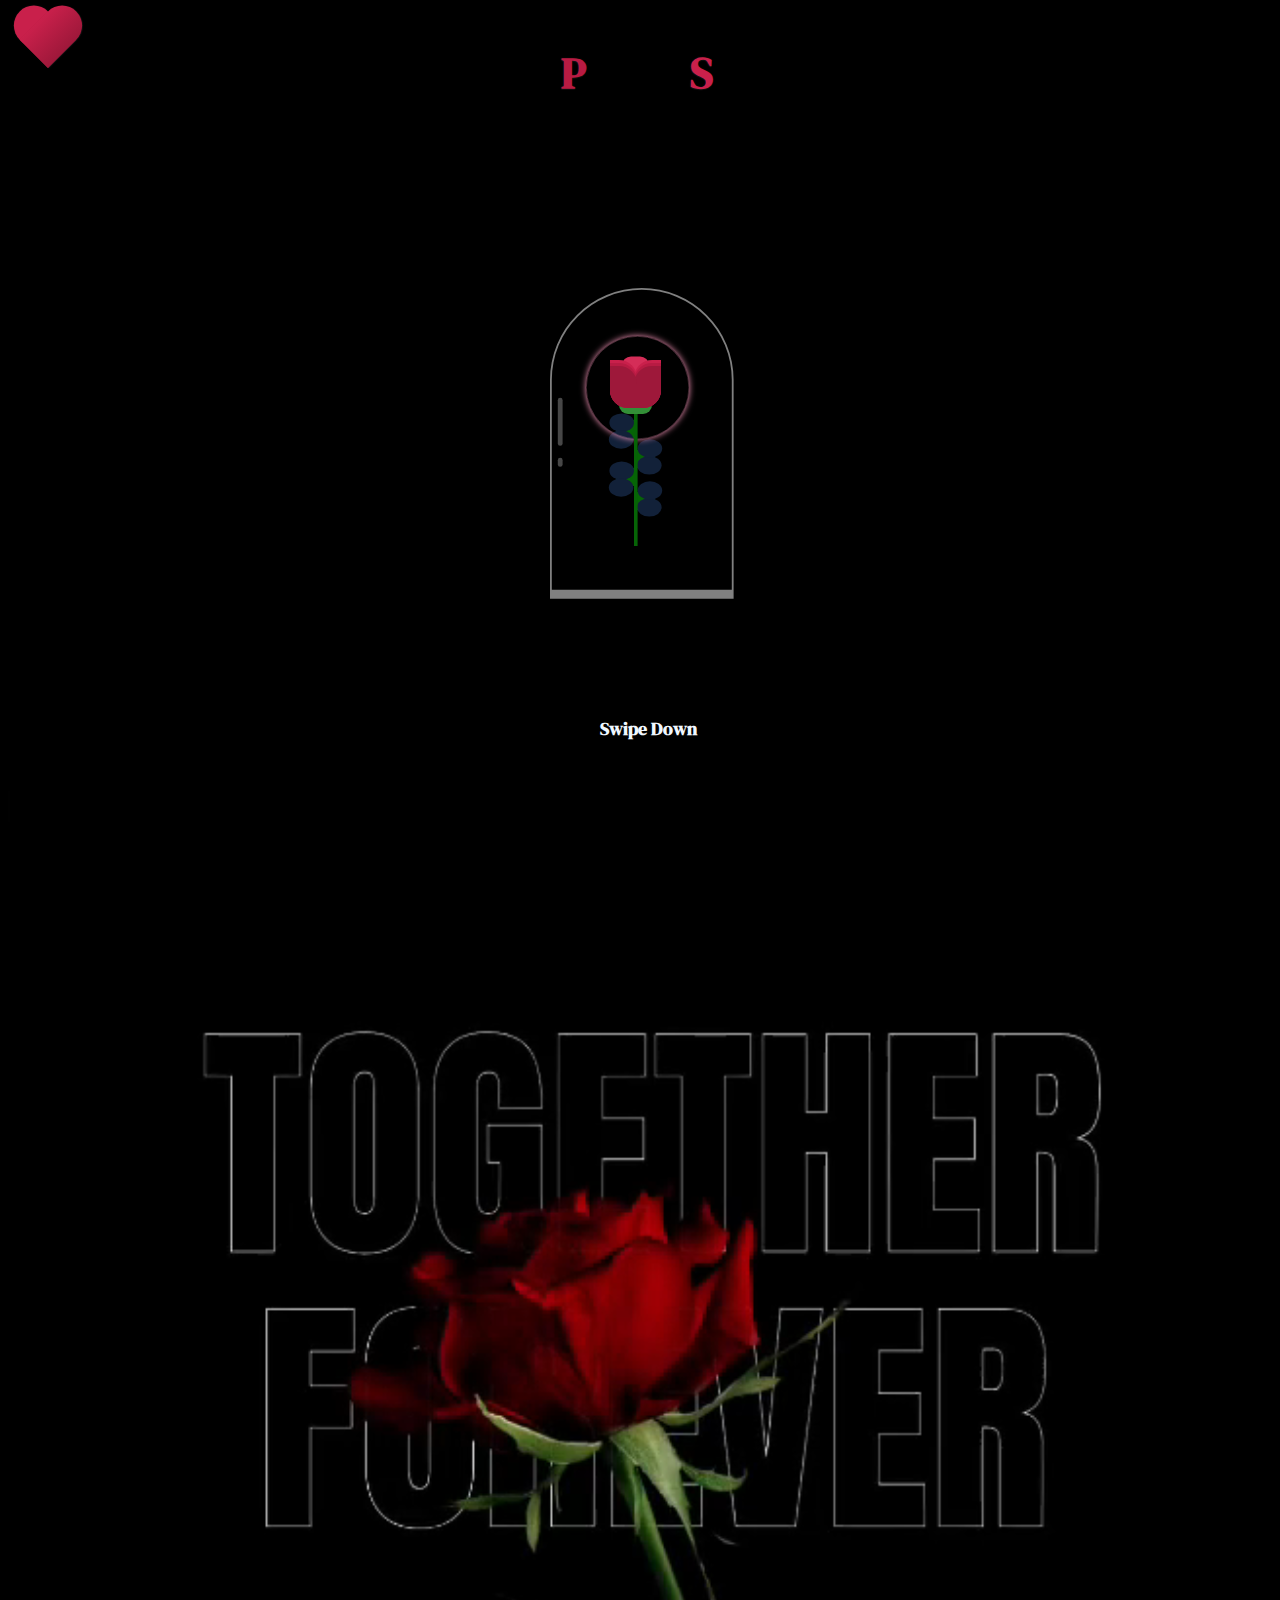
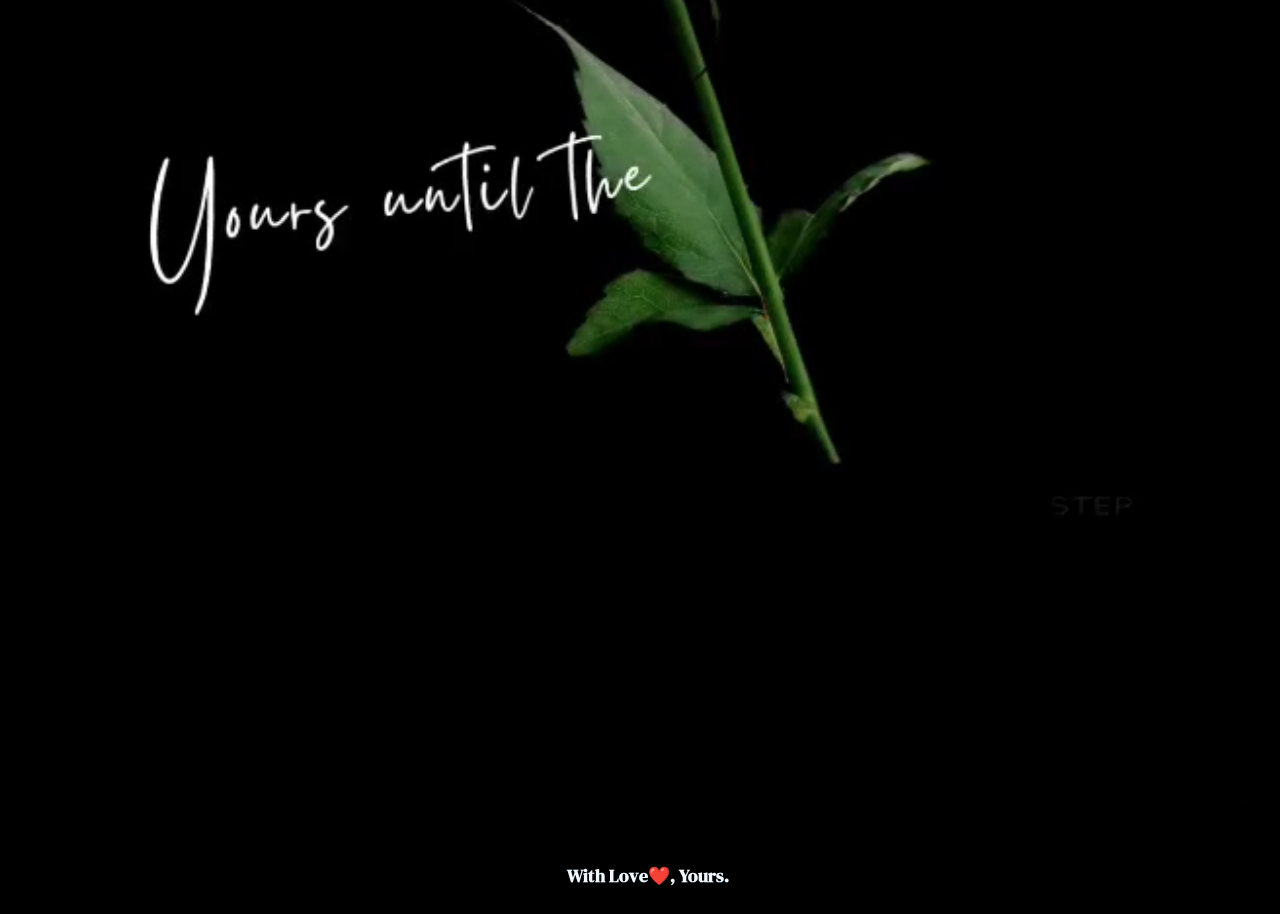
<file: index.html>
<!DOCTYPE html>
<html lang="en">
<head>
    <meta charset="UTF-8">
    <meta name="viewport" content="width=device-width, initial-scale=1.0">
    <title>PS</title>
    <link rel="stylesheet" href="./index.css">
    <link rel="stylesheet" href="./scroll.css">
    <link rel="preconnect" href="https://fonts.googleapis.com">
    <link rel="preconnect" href="https://fonts.gstatic.com" crossorigin>
    <link href="https://fonts.googleapis.com/css2?family=Dancing+Script:wght@600&display=swap" rel="stylesheet">
	<link href="https://fonts.googleapis.com/css2?family=DM+Serif+Display&family=Rubik+Glitch+Pop&display=swap" rel="stylesheet">
</head>
<body>
    <div class="container">
	<div class="glass"></div>
	<div class="thorns">
		<div></div>
		<div></div>
		<div></div>
		<div></div>
	</div>
	<div class="glow"></div>
	<div class="rose-leaves">
		<div></div>
		<div></div>
	</div>
	<div class="rose-petals">
		<div></div>
		<div></div>
		<div></div>
		<div></div>
		<div></div>
		<div></div>
		<div></div>
	</div>
	<div class="sparkles">
		<div></div>
		<div></div>
		<div></div>
		<div></div>
		<div></div>
		<div></div>
		<div></div>
		<div></div>
		<div></div>
		<div></div>
	</div>
</div>
<div class="scale">
    <div class="love">
        <p class="letters _1">P</p>
        <p class="heart"></p> 
        <p class="letters _2">S</p>
    </div>  
</div>
<div style="display: flex; justify-content: center; flex-direction: column; padding-top: 60vh; z-index: 99999; width: 100%;">
		<p style="color: aliceblue; text-align: center; font-size: 18px; font-weight: bold;  font-family: 'DM Serif Display', serif; margin-bottom: 50px;">Swipe Down</p>
		<video muted autoplay playsinline loop style="width: 100%; height: 100%;pointer-events: none;">
			<source src="./rose.mp4" type="video/mp4">
			Your browser does not support the video tag.
		  </video>	<div>
		<p style="color: aliceblue; text-align: center; font-size: 18px; font-weight: bold;  font-family: 'DM Serif Display', serif;">With Love❤️, Yours.</p>
	</div>
</div>
</body>
</html>
</file>
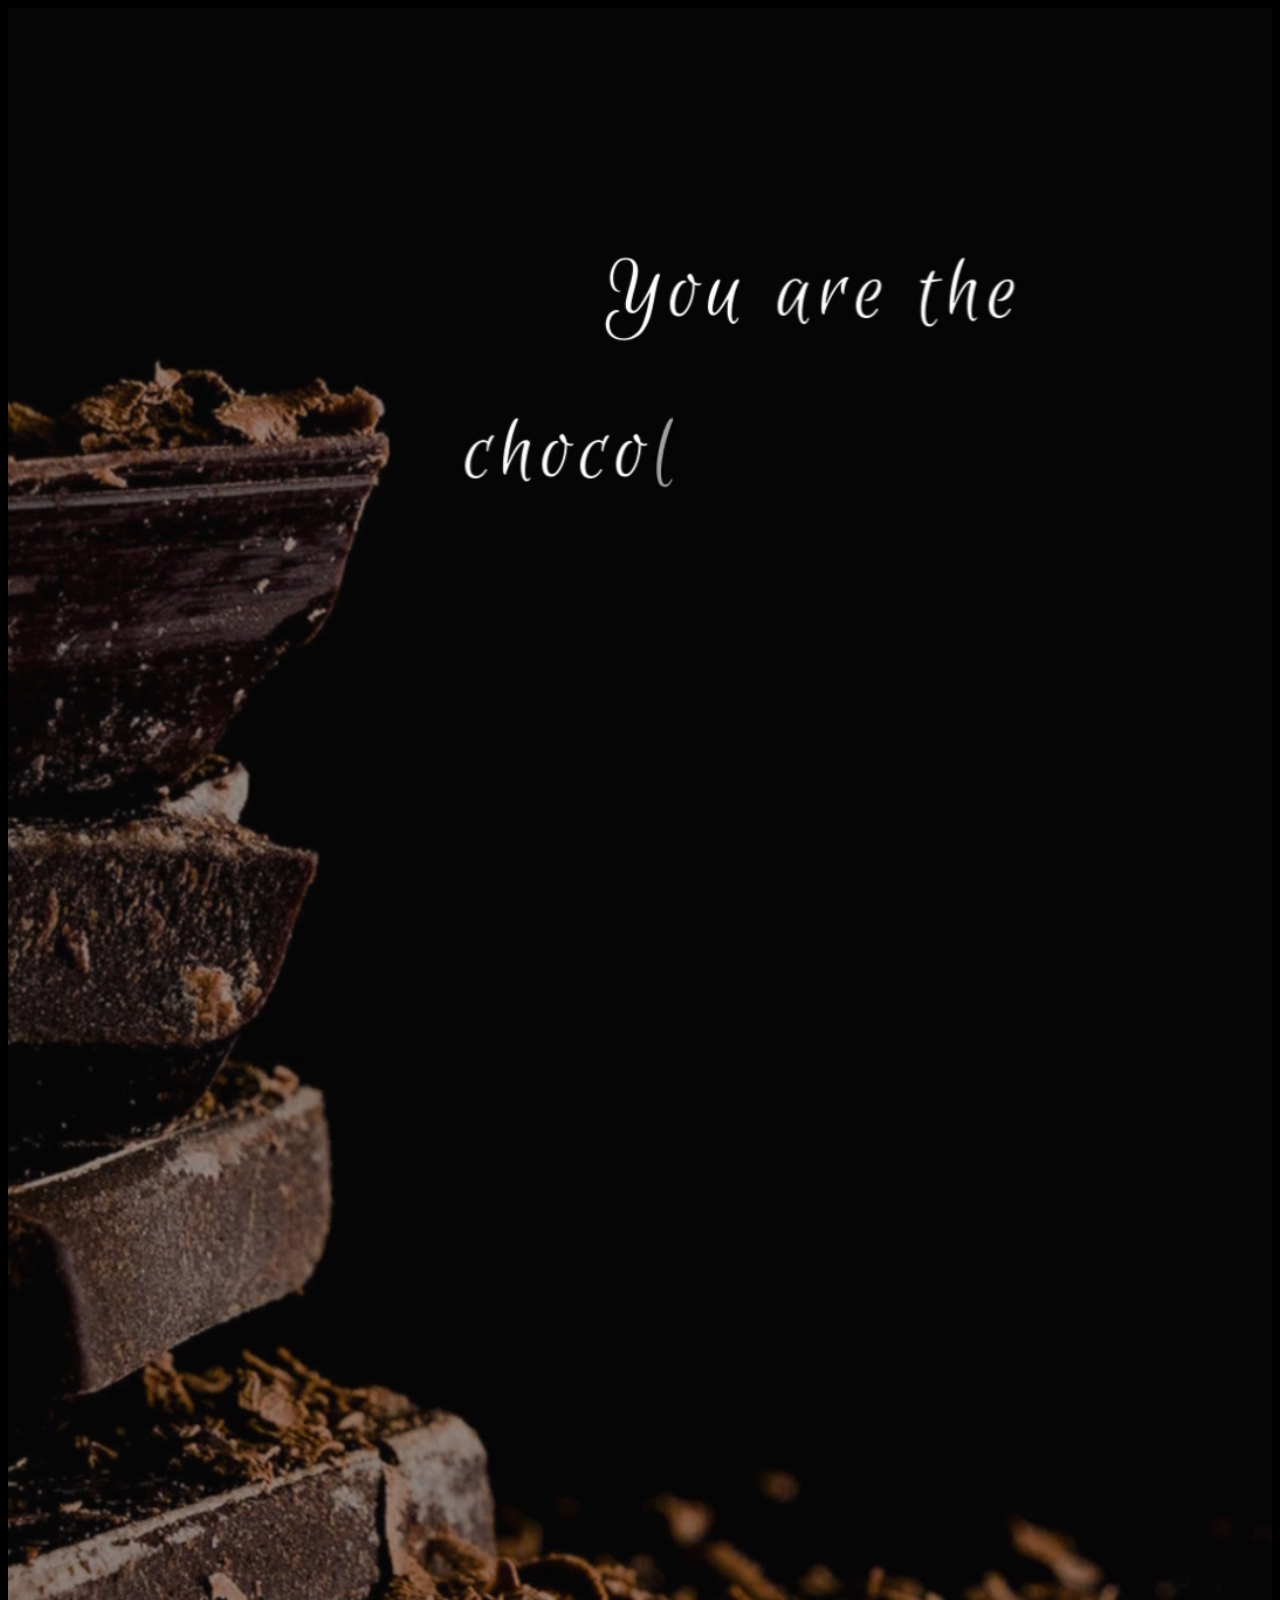
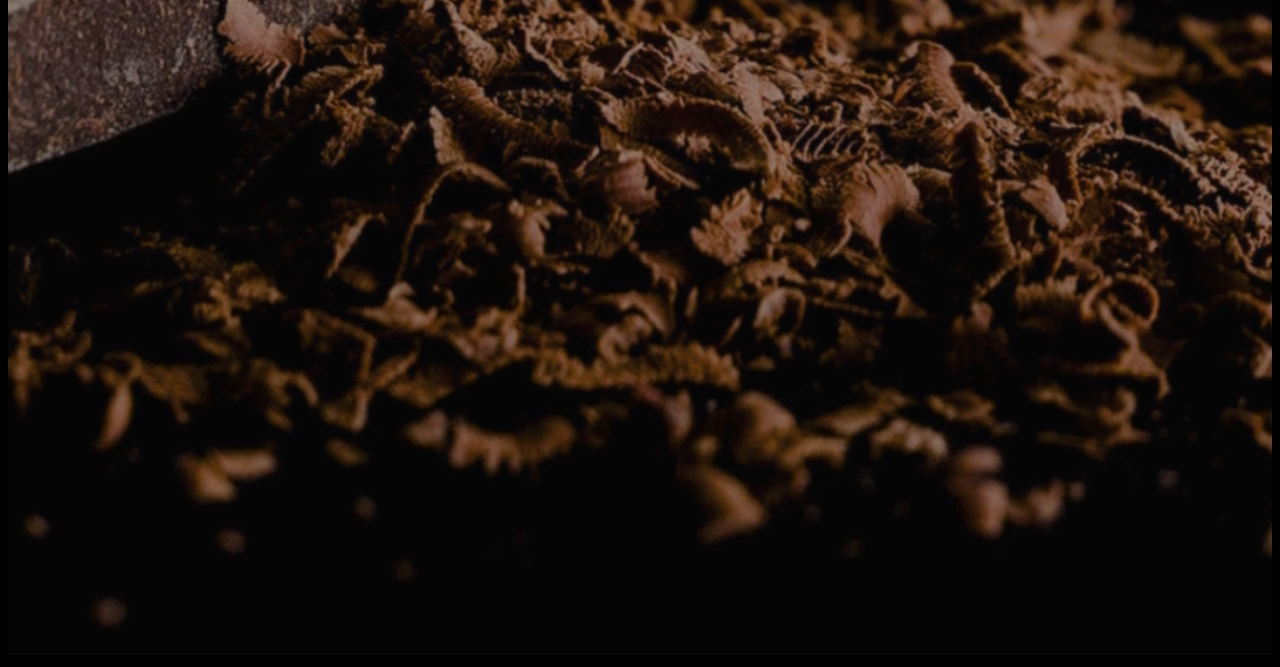
<file: chocolate .html>
<!DOCTYPE html>
<html lang="en">
<head>
    <meta charset="UTF-8">
    <meta name="viewport" content="width=device-width, initial-scale=1.0">
    <title>Chocolate </title>
    <link rel="stylesheet" href="./scroll.css">
</head>
<body style="background-color: black;">
    <video muted autoplay playsinline loop style="width: 100%; height: 100%;pointer-events: none;">
        <source src="./chocalate.mp4" type="video/mp4">
        Your browser does not support the video tag.
      </video>	
</body>
</html>
</file>
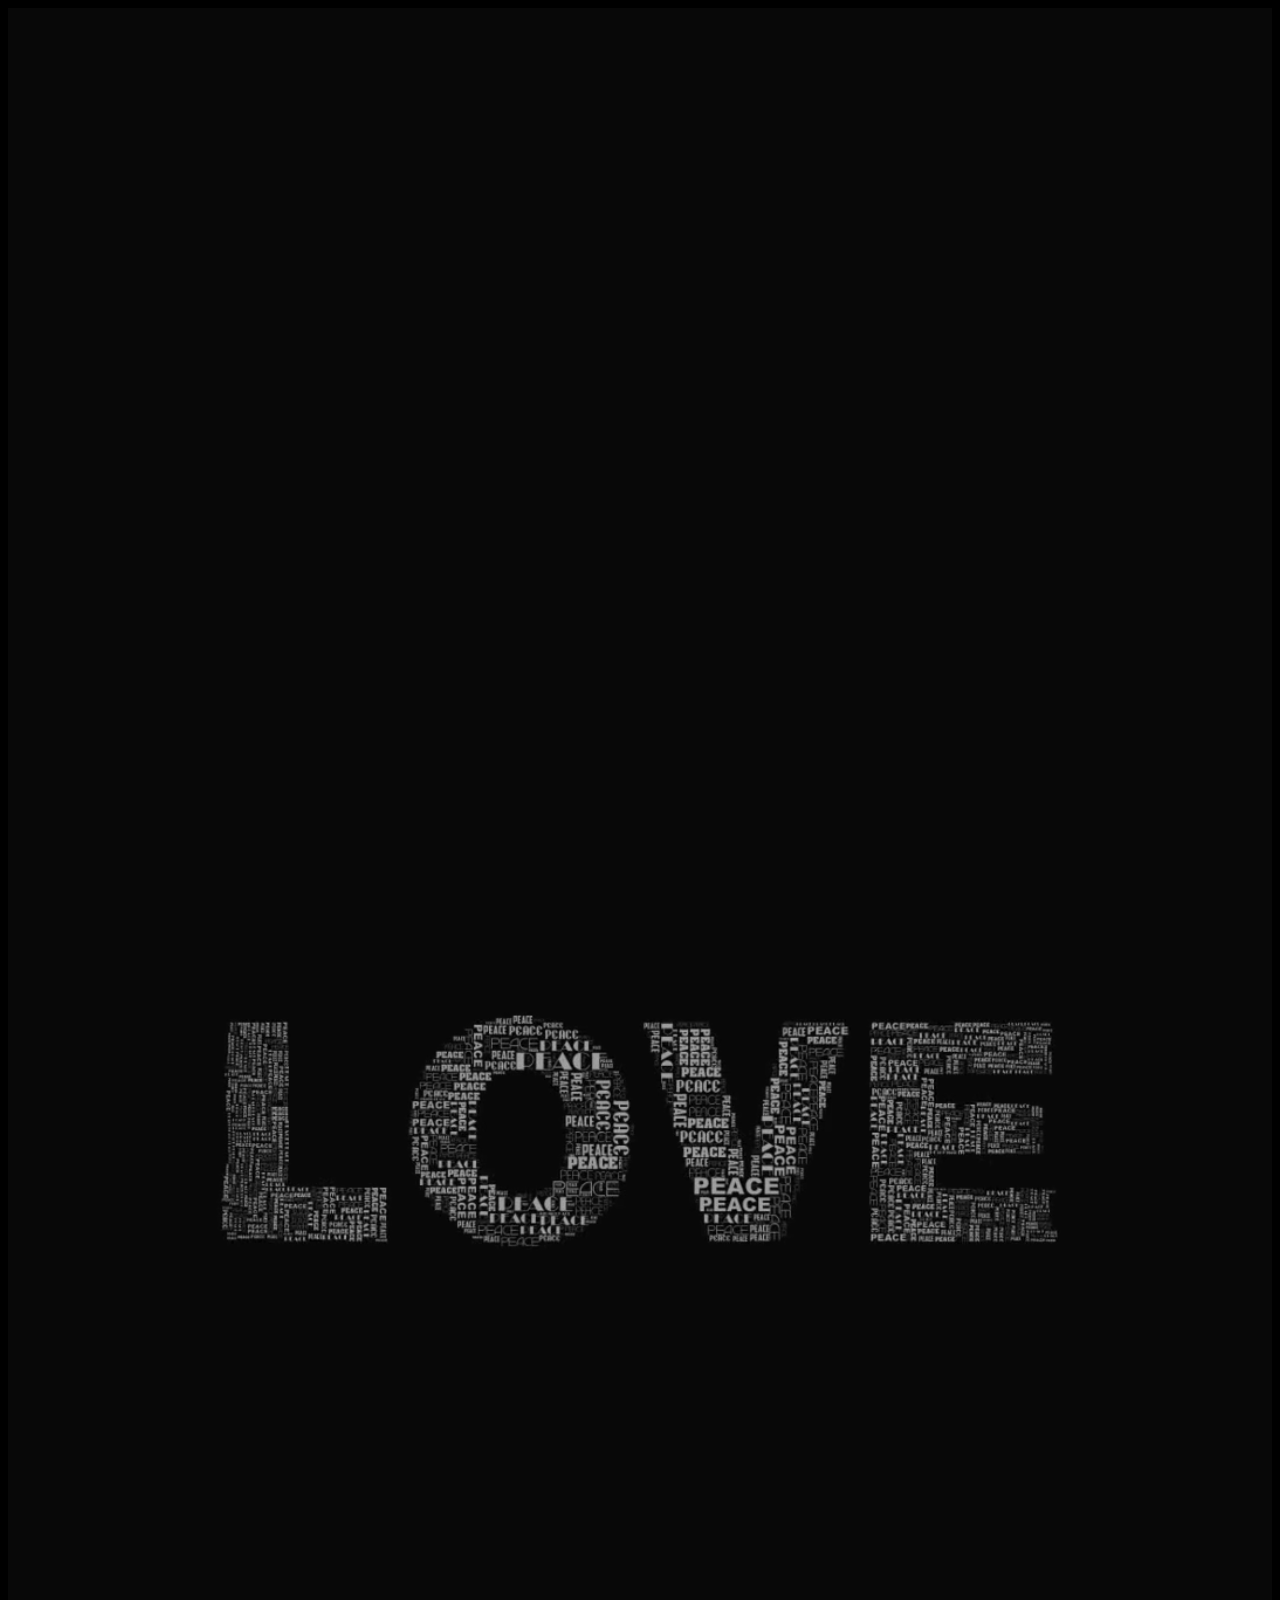
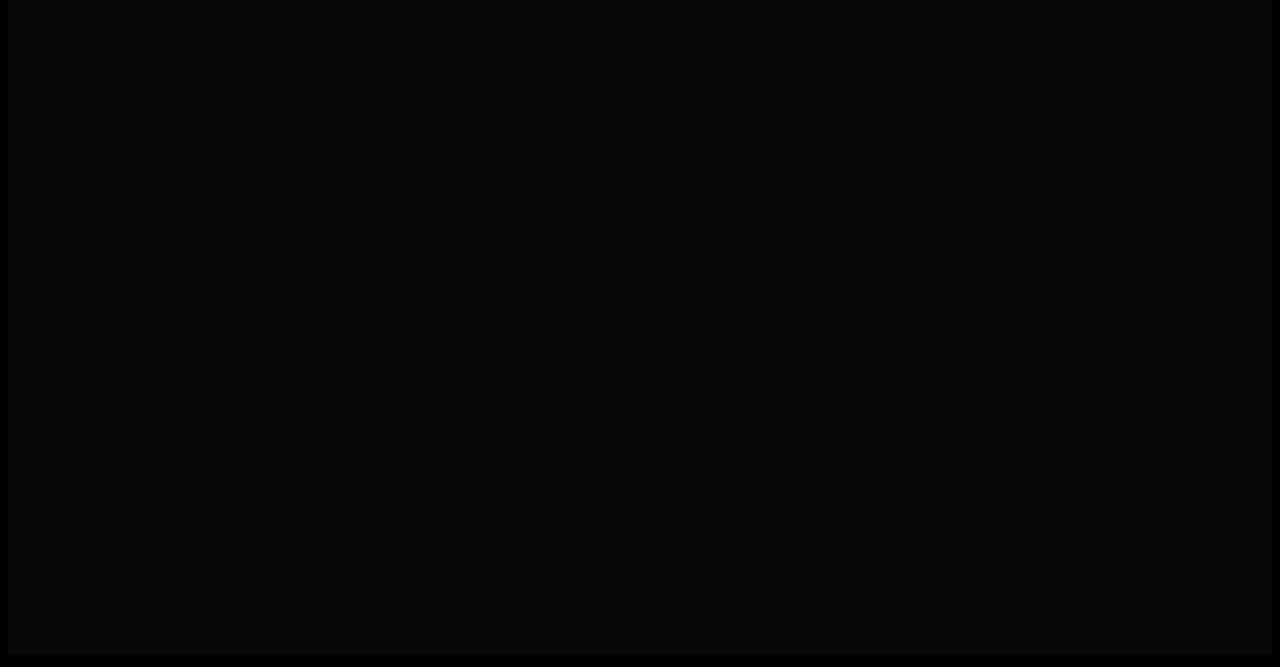
<file: propose.html>
<!DOCTYPE html>
<html lang="en">
<head>
    <meta charset="UTF-8">
    <meta name="viewport" content="width=device-width, initial-scale=1.0">
    <title>Propose</title>
    <link rel="stylesheet" href="./scroll.css">
</head>
<body style="background-color: black;">
    <video muted autoplay playsinline loop style="width: 100%; height: 100%;pointer-events: none;">
        <source src="./propose.mp4" type="video/mp4">
        Your browser does not support the video tag.
      </video>	
</body>
</html>
</file>
<file: index.css>
body {
	/* height: 100%; */
	width: 100%;
	background: #000000;
	overflow-x: hidden;
  }
  
  .container {
	width: 100px;
	height: 300px;
	position: absolute;
	left: 0;
	right: 0;
	top: 0;
	bottom: 0;
	margin: auto;
	-moz-transform: scale(0.6);
	-ms-transform: scale(0.6);
	-webkit-transform: scale(0.6);
	transform: scale(0.6);
  }
  .container div {
	position: absolute;
  }
  .container .glass {
	height: 500px;
	width: 300px;
	border: 3px solid rgba(255, 255, 255, 0.5);
	-moz-border-radius: 300px 300px 0px 0px;
	-webkit-border-radius: 300px;
	border-radius: 300px 300px 0px 0px;
	left: -100px;
	top: -120px;
	border-bottom: 15px solid rgba(255, 255, 255, 0.5);
  }
  .container .glass:after {
	width: 8px;
	background: rgba(255, 255, 255, 0.28);
	content: '';
	position: absolute;
	height: 80px;
	top: 430px;
	border-radius: 100px;
	left: 10px;
	top: 180px;
  }
  .container .glass:before {
	width: 8px;
	background: rgba(255, 255, 255, 0.28);
	content: '';
	position: absolute;
	height: 15px;
	top: 430px;
	border-radius: 100px;
	left: 10px;
	top: 280px;
  }
  .container .glow {
	position: absolute;
	width: 170px;
	height: 170px;
	-moz-border-radius: 100%;
	-webkit-border-radius: 100%;
	border-radius: 100%;
	border: 1px solid rgba(245, 148, 184, 0.47);
	box-shadow: 0px 0px 10px #f594b8;
	left: -40px;
	top: -40px;
	-moz-transition: all 0.5s ease;
	-o-transition: all 0.5s ease;
	-webkit-transition: all 0.5s ease;
	transition: all 0.5s ease;
	-moz-animation: glowing 2.5s ease-in-out infinite;
	-webkit-animation: glowing 2.5s ease-in-out infinite;
	animation: glowing 2.5s ease-in-out infinite;
  }
  .container .rose-petals > div {
	background: #d52d58;
	width: 45px;
	height: 80px;
	position: absolute;
	-moz-transition: all 0.5s ease-out;
	-o-transition: all 0.5s ease-out;
	-webkit-transition: all 0.5s ease-out;
	transition: all 0.5s ease-out;
  }
  .container .rose-petals > div:nth-child(1) {
	border-radius: 15px;
	left: 20px;
	top: -6px;
	background: #d52d58;
  }
  .container .rose-petals > div:nth-child(2), .container .rose-petals > div:nth-child(4), .container .rose-petals > div:nth-child(6) {
	border-radius: 0px 30px 0px 30px;
	background: #b81b43;
	left: 0;
	transform-origin: bottom right;
  }
  .container .rose-petals > div:nth-child(3), .container .rose-petals > div:nth-child(5), .container .rose-petals > div:nth-child(7) {
	border-radius: 30px 0px 30px 0px;
	left: 40px;
	transform-origin: bottom left;
  }
  .container .rose-petals > div:nth-child(2) {
	-moz-animation: openRose2 3s ease-in-out;
	-webkit-animation: openRose2 3s ease-in-out;
	animation: openRose2 3s ease-in-out;
	-moz-animation-fill-mode: forwards;
	-webkit-animation-fill-mode: forwards;
	animation-fill-mode: forwards;
	z-index: 5;
	background: #9e183a;
	top: 10px;
	height: 70px;
	-moz-animation-delay: 2s;
	-webkit-animation-delay: 2s;
	animation-delay: 2s;
  }
  .container .rose-petals > div:nth-child(3) {
	-moz-animation: openRose3 3s ease-in-out;
	-webkit-animation: openRose3 3s ease-in-out;
	animation: openRose3 3s ease-in-out;
	-moz-animation-fill-mode: forwards;
	-webkit-animation-fill-mode: forwards;
	animation-fill-mode: forwards;
	z-index: 4;
	background: #9e183a;
	top: 10px;
	height: 70px;
	-moz-animation-delay: 2s;
	-webkit-animation-delay: 2s;
	animation-delay: 2s;
  }
  .container .rose-petals > div:nth-child(4) {
	-moz-animation: openRose4 3s ease-in-out;
	-webkit-animation: openRose4 3s ease-in-out;
	animation: openRose4 3s ease-in-out;
	-moz-animation-fill-mode: forwards;
	-webkit-animation-fill-mode: forwards;
	animation-fill-mode: forwards;
	z-index: 3;
	background: #b81b43;
	top: 5px;
	height: 75px;
	-moz-animation-delay: 2s;
	-webkit-animation-delay: 2s;
	animation-delay: 2s;
  }
  .container .rose-petals > div:nth-child(5) {
	-moz-animation: openRose5 3s ease-in-out;
	-webkit-animation: openRose5 3s ease-in-out;
	animation: openRose5 3s ease-in-out;
	-moz-animation-fill-mode: forwards;
	-webkit-animation-fill-mode: forwards;
	animation-fill-mode: forwards;
	z-index: 2;
	background: #b81b43;
	top: 5px;
	height: 75px;
	-moz-animation-delay: 2s;
	-webkit-animation-delay: 2s;
	animation-delay: 2s;
  }
  .container .rose-petals > div:nth-child(6) {
	-moz-animation: openRose6 3s ease-in-out;
	-webkit-animation: openRose6 3s ease-in-out;
	animation: openRose6 3s ease-in-out;
	-moz-animation-fill-mode: forwards;
	-webkit-animation-fill-mode: forwards;
	animation-fill-mode: forwards;
	z-index: 1;
	background: #c9204b;
	top: "";
	height: "";
	-moz-animation-delay: 2s;
	-webkit-animation-delay: 2s;
	animation-delay: 2s;
  }
  .container .rose-petals > div:nth-child(7) {
	-moz-animation: openRose7 3s ease-in-out;
	-webkit-animation: openRose7 3s ease-in-out;
	animation: openRose7 3s ease-in-out;
	-moz-animation-fill-mode: forwards;
	-webkit-animation-fill-mode: forwards;
	animation-fill-mode: forwards;
	z-index: 0;
	background: #c9204b;
	top: "";
	height: "";
	-moz-animation-delay: 2s;
	-webkit-animation-delay: 2s;
	animation-delay: 2s;
  }
  .container .rose-leaves > div:nth-last-child(1) {
	width: 55px;
	height: 30px;
	background: #338f37;
	position: absolute;
	top: 60px;
	left: 15px;
	-moz-border-radius: 100px;
	-webkit-border-radius: 100px;
	border-radius: 100px;
  }
  .container .rose-leaves > div:nth-child(1) {
	width: 6px;
	height: 230px;
	border: none;
	top: 80px;
	background: #066406;
	left: 40px;
  }
  .container .thorns > div {
	width: 30px;
	height: 30px;
	background: #066406;
	top: 100px;
	left: 10px;
  }
  .container .thorns > div:after {
	width: 41px;
	height: 31px;
	-moz-border-radius: 100%;
	-webkit-border-radius: 100%;
	border-radius: 100%;
	background: #122139;
	content: "";
	position: absolute;
	left: -12px;
	top: 17px;
  }
  .container .thorns > div:before {
	width: 41px;
	height: 31px;
	-moz-border-radius: 100%;
	-webkit-border-radius: 100%;
	border-radius: 100%;
	background: #122139;
	content: "";
	position: absolute;
	left: -11px;
	top: -11px;
	z-index: 0;
  }
  .container .thorns > div:nth-child(2) {
	top: 150px;
	-moz-transform: rotate(180deg);
	-ms-transform: rotate(180deg);
	-webkit-transform: rotate(180deg);
	transform: rotate(180deg);
	left: 45px;
  }
  .container .thorns > div:nth-child(3) {
	top: 180px;
  }
  .container .thorns > div:nth-child(4) {
	top: 220px;
	-moz-transform: rotate(180deg);
	-ms-transform: rotate(180deg);
	-webkit-transform: rotate(180deg);
	transform: rotate(180deg);
	left: 45px;
  }
  .container .sparkles {
	bottom: -40px;
  }
  .container .sparkles > div {
	width: 4px;
	height: 4px;
	border-radius: 100px;
	background: #ff96c0;
	box-shadow: 0px 0px 12px 2px #ff4e85;
	bottom: 0;
	opacity: 0;
	-moz-animation: sparkle 4s ease-in-out infinite;
	-webkit-animation: sparkle 4s ease-in-out infinite;
	animation: sparkle 4s ease-in-out infinite;
  }
  .container .sparkles > div:nth-child(1) {
	left: 60px;
	-moz-animation-delay: 3s;
	-webkit-animation-delay: 3s;
	animation-delay: 3s;
  }
  .container .sparkles > div:nth-child(2) {
	left: 158px;
	-moz-animation-delay: 2s;
	-webkit-animation-delay: 2s;
	animation-delay: 2s;
  }
  .container .sparkles > div:nth-child(3) {
	left: -22px;
	-moz-animation-delay: 1s;
	-webkit-animation-delay: 1s;
	animation-delay: 1s;
  }
  .container .sparkles > div:nth-child(4) {
	left: 10px;
	-moz-animation-delay: 1s;
	-webkit-animation-delay: 1s;
	animation-delay: 1s;
  }
  .container .sparkles > div:nth-child(5) {
	left: 177px;
	-moz-animation-delay: 3s;
	-webkit-animation-delay: 3s;
	animation-delay: 3s;
  }
  .container .sparkles > div:nth-child(6) {
	left: -82px;
	-moz-animation-delay: 2s;
	-webkit-animation-delay: 2s;
	animation-delay: 2s;
  }
  .container .sparkles > div:nth-child(7) {
	left: 45px;
	-moz-animation-delay: 3s;
	-webkit-animation-delay: 3s;
	animation-delay: 3s;
  }
  .container .sparkles > div:nth-child(8) {
	left: 74px;
	-moz-animation-delay: 3s;
	-webkit-animation-delay: 3s;
	animation-delay: 3s;
  }
  .container .sparkles > div:nth-child(9) {
	left: -79px;
	-moz-animation-delay: 2s;
	-webkit-animation-delay: 2s;
	animation-delay: 2s;
  }
  
  @-webkit-keyframes $animationName {
	50% {
	  opacity: 1;
	}
	100% {
	  bottom: 250px;
	}
  }
  @-moz-keyframes sparkle {
	50% {
	  opacity: 1;
	}
	100% {
	  bottom: 250px;
	}
  }
  @-ms-keyframes sparkle {
	50% {
	  opacity: 1;
	}
	100% {
	  bottom: 250px;
	}
  }
  @keyframes sparkle {
	50% {
	  opacity: 1;
	}
	100% {
	  bottom: 250px;
	}
  }
  @-webkit-keyframes $animationName {
	50% {
	  -moz-transform: rotate(-90deg);
	  -ms-transform: rotate(-90deg);
	  -webkit-transform: rotate(-90deg);
	  transform: rotate(-90deg);
	  top: 80px;
	  left: 100px;
	}
	100% {
	  -moz-transform: rotate(-60deg);
	  -ms-transform: rotate(-60deg);
	  -webkit-transform: rotate(-60deg);
	  transform: rotate(-60deg);
	  top: 210px;
	  left: -30px;
	}
  }
  @-moz-keyframes openRose2 {
	50% {
	  -moz-transform: rotate(-90deg);
	  -ms-transform: rotate(-90deg);
	  -webkit-transform: rotate(-90deg);
	  transform: rotate(-90deg);
	  top: 80px;
	  left: 100px;
	}
	100% {
	  -moz-transform: rotate(-60deg);
	  -ms-transform: rotate(-60deg);
	  -webkit-transform: rotate(-60deg);
	  transform: rotate(-60deg);
	  top: 210px;
	  left: -30px;
	}
  }
  @-ms-keyframes openRose2 {
	50% {
	  -moz-transform: rotate(-90deg);
	  -ms-transform: rotate(-90deg);
	  -webkit-transform: rotate(-90deg);
	  transform: rotate(-90deg);
	  top: 80px;
	  left: 100px;
	}
	100% {
	  -moz-transform: rotate(-60deg);
	  -ms-transform: rotate(-60deg);
	  -webkit-transform: rotate(-60deg);
	  transform: rotate(-60deg);
	  top: 210px;
	  left: -30px;
	}
  }
  @keyframes openRose2 {
	50% {
	  -moz-transform: rotate(-90deg);
	  -ms-transform: rotate(-90deg);
	  -webkit-transform: rotate(-90deg);
	  transform: rotate(-90deg);
	  top: 80px;
	  left: 100px;
	}
	100% {
	  -moz-transform: rotate(-60deg);
	  -ms-transform: rotate(-60deg);
	  -webkit-transform: rotate(-60deg);
	  transform: rotate(-60deg);
	  top: 210px;
	  left: -30px;
	}
  }
  @-webkit-keyframes $animationName {
	100% {
	  -moz-transform: rotate(60deg);
	  -ms-transform: rotate(60deg);
	  -webkit-transform: rotate(60deg);
	  transform: rotate(60deg);
	}
  }
  @-moz-keyframes openRose3 {
	100% {
	  -moz-transform: rotate(60deg);
	  -ms-transform: rotate(60deg);
	  -webkit-transform: rotate(60deg);
	  transform: rotate(60deg);
	}
  }
  @-ms-keyframes openRose3 {
	100% {
	  -moz-transform: rotate(60deg);
	  -ms-transform: rotate(60deg);
	  -webkit-transform: rotate(60deg);
	  transform: rotate(60deg);
	}
  }
  @keyframes openRose3 {
	100% {
	  -moz-transform: rotate(60deg);
	  -ms-transform: rotate(60deg);
	  -webkit-transform: rotate(60deg);
	  transform: rotate(60deg);
	}
  }
  @-webkit-keyframes $animationName {
	100% {
	  -moz-transform: rotate(-30deg);
	  -ms-transform: rotate(-30deg);
	  -webkit-transform: rotate(-30deg);
	  transform: rotate(-30deg);
	}
  }
  @-moz-keyframes openRose4 {
	100% {
	  -moz-transform: rotate(-30deg);
	  -ms-transform: rotate(-30deg);
	  -webkit-transform: rotate(-30deg);
	  transform: rotate(-30deg);
	}
  }
  @-ms-keyframes openRose4 {
	100% {
	  -moz-transform: rotate(-30deg);
	  -ms-transform: rotate(-30deg);
	  -webkit-transform: rotate(-30deg);
	  transform: rotate(-30deg);
	}
  }
  @keyframes openRose4 {
	100% {
	  -moz-transform: rotate(-30deg);
	  -ms-transform: rotate(-30deg);
	  -webkit-transform: rotate(-30deg);
	  transform: rotate(-30deg);
	}
  }
  @-webkit-keyframes $animationName {
	100% {
	  -moz-transform: rotate(30deg);
	  -ms-transform: rotate(30deg);
	  -webkit-transform: rotate(30deg);
	  transform: rotate(30deg);
	}
  }
  @-moz-keyframes openRose5 {
	100% {
	  -moz-transform: rotate(30deg);
	  -ms-transform: rotate(30deg);
	  -webkit-transform: rotate(30deg);
	  transform: rotate(30deg);
	}
  }
  @-ms-keyframes openRose5 {
	100% {
	  -moz-transform: rotate(30deg);
	  -ms-transform: rotate(30deg);
	  -webkit-transform: rotate(30deg);
	  transform: rotate(30deg);
	}
  }
  @keyframes openRose5 {
	100% {
	  -moz-transform: rotate(30deg);
	  -ms-transform: rotate(30deg);
	  -webkit-transform: rotate(30deg);
	  transform: rotate(30deg);
	}
  }
  @-webkit-keyframes $animationName {
	50% {
	  box-shadow: 0px 0px 60px #f594b8;
	}
  }
  @-moz-keyframes glowing {
	50% {
	  box-shadow: 0px 0px 60px #f594b8;
	}
  }
  @-ms-keyframes glowing {
	50% {
	  box-shadow: 0px 0px 60px #f594b8;
	}
  }
  @keyframes glowing {
	50% {
	  box-shadow: 0px 0px 60px #f594b8;
	}
  }
  
  
.love{
  display: flex;
  font-size: 14em;
  text-align: center;
  margin-right: 112px;
}

.letters{
  text-shadow: 0 0 10px #111, 3px 3px 5px #121212;
  line-height: 0.9em;
  font-weight: bold;
  font-family: 'DM Serif Display', serif;
}

._1 {color: #B81B43; 
padding-right: 60px;}

._2 {color: #C9204B; padding-left: 60px}

.heart {
  width: 400px;
  height:300px;
  animation: infinite beat 1s ease-in-out;
  drop-shadow: 3px 3px 4px #000;
}


.heart:before{
  position: absolute;
  content: "";
  left: 200px;
  top: 0;
  width: 200px;
  height: 300px;
  box-shadow: 0 0 10px #111;
  background: #C9204B;
  border-radius: 200px 200px 0 0;
  transform: rotate(-45deg);
  transform-origin: 0 100%;
}

.heart:after {
  position: absolute;
  content: "";
  left: 200px;
  top: 0;
  width: 200px;
  height: 300px;
  box-shadow: 4px -2px 5px #131313;
  background: linear-gradient(90deg, #C9204B, #9E183A); 
  border-radius: 200px 200px 0 0;
  transform: rotate(-45deg);
  transform-origin: 0 100%;
}

.heart:after {
  left: 0;
  transform: rotate(45deg);
  transform-origin :100% 100%;
}

@keyframes beat {
  0%{ transform: scale(1.1);}
  50%{ transform: scale(1);} 
  100%{ transform: scale(1.1);}
}

.scale {
	display: flex;
	justify-content: center;
	/* bottom: calc(100vh -0px); */
	position: relative;
	zoom: 0.2;	
}
</file>
<file: scroll.css>
/* width */
::-webkit-scrollbar {
    width: 3px;
  }
  
  /* Track */
  ::-webkit-scrollbar-track {
    background: #DCDBDC;
  }
  
  /* Handle */
  ::-webkit-scrollbar-thumb {
    background: black;
  }
  
  /* Handle on hover */
  ::-webkit-scrollbar-thumb:hover {
    background: black;
  }
</file>
